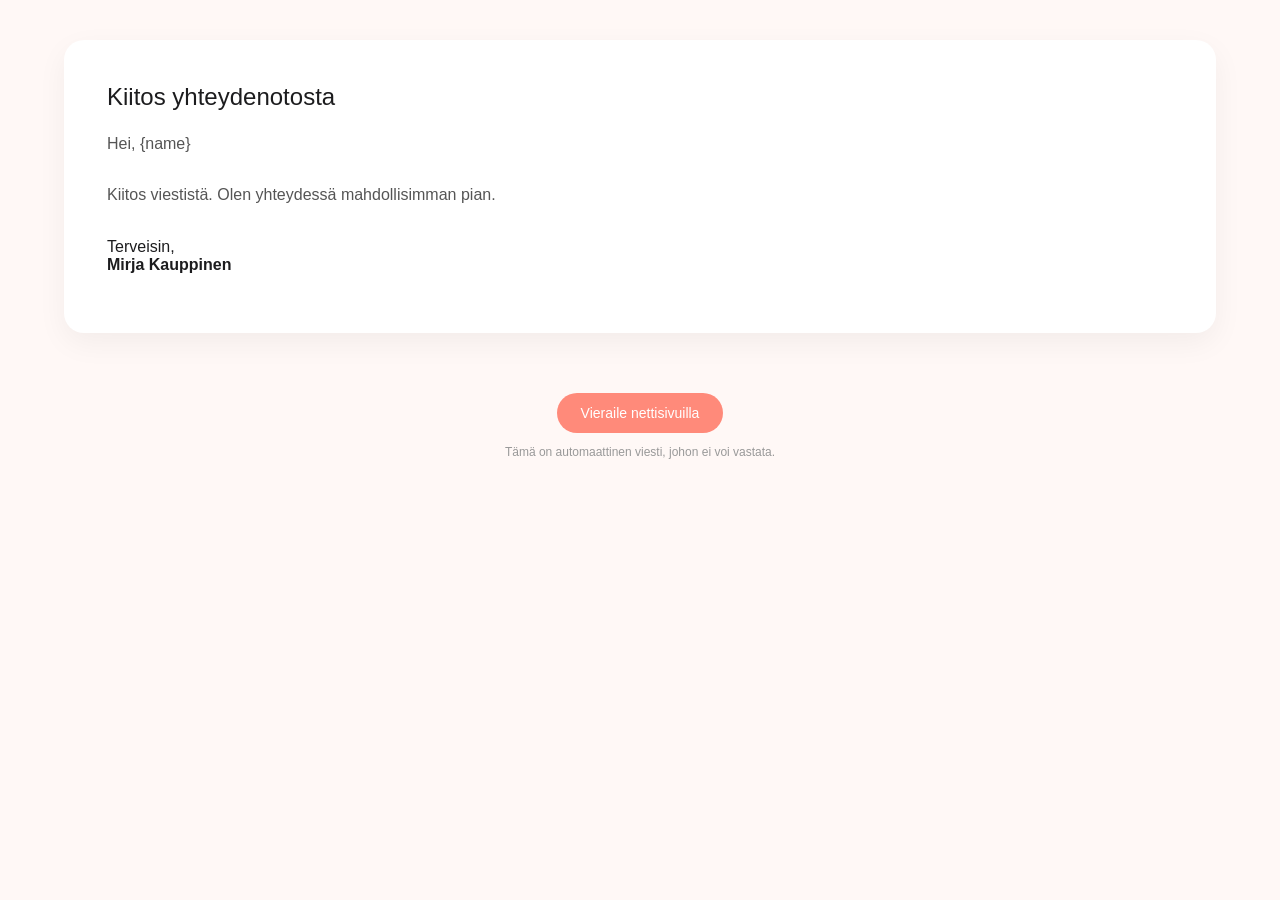
<file: test.html>
<!DOCTYPE html>
<html>
<body style="margin:0;padding:0;background:#FFF8F6;font-family:-apple-system,BlinkMacSystemFont,'Segoe UI',sans-serif;">

<table width="100%" cellpadding="0" cellspacing="0">
<tr>
<td align="center">
<table width="90%" max-width="500" style="background:#ffffff;border-radius:20px;padding:40px;margin:40px 20px;box-shadow:0 10px 30px rgba(0,0,0,0.05);">
<tr>
<td>
<h1 style="margin:0;font-size:24px;font-weight:500;color:#1C1C1E;">
Kiitos yhteydenotosta
</h1>
<p style="margin-top:20px;font-size:16px;color:#555;line-height:1.6;">
Hei, {name}<br><br>
Kiitos viestistä. Olen yhteydessä mahdollisimman pian.
</p>
<p style="margin-top:30px;font-size:16px;color:#1C1C1E;">
Terveisin,<br>
<strong>Mirja Kauppinen</strong><br>
</p>
</td>
</tr>
</table>
<a href="https://ronikauppinen.github.io/MIRJA/"
style="display:inline-block;margin-top:20px;padding:12px 24px;background:#FF8A7A;color:white;text-decoration:none;border-radius:999px;font-size:14px;">
Vieraile nettisivuilla
</a>
<p style="font-size:12px;color:#999;margin-bottom:40px;">
Tämä on automaattinen viesti, johon ei voi vastata.
</p>
</td>
</tr>
</table>

</body>
</html>
</file>
